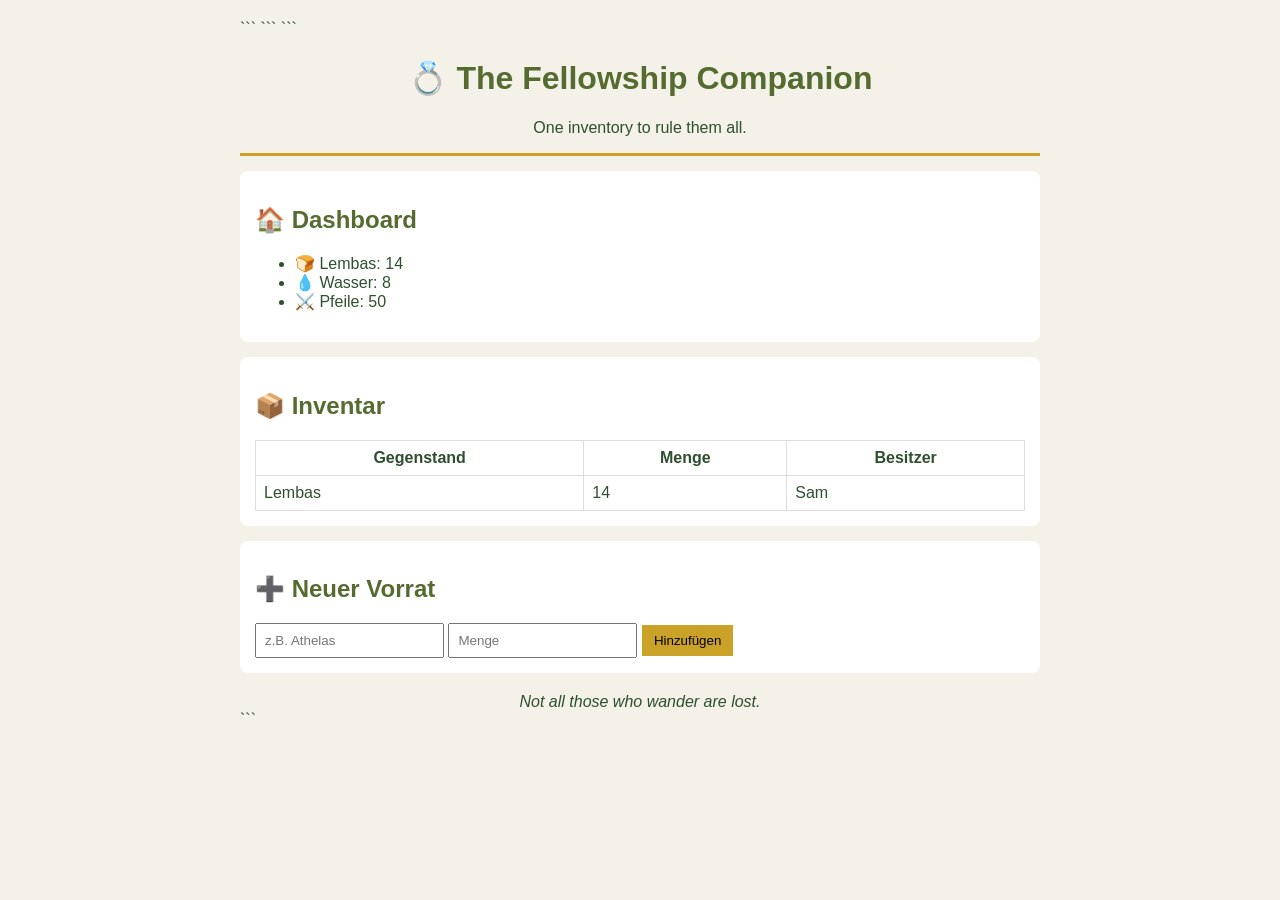
<file: artifacts/artifact-5_Inventory/index.html>
<!DOCTYPE html>

<html lang="de">

<head>

```
<!-- Zeichensatz -->
<meta charset="UTF-8">

<!-- Responsive Design -->
<meta name="viewport" content="width=device-width, initial-scale=1.0">

<!-- Verknüpfung zur CSS-Datei -->
<link rel="stylesheet" href="style.css">

<title>The Fellowship Companion</title>
```

</head>

<body>

```
<!-- Kopfbereich -->
<header>
    <h1>💍 The Fellowship Companion</h1>
    <p>One inventory to rule them all.</p>
</header>

<main>

    <!-- Dashboard -->
    <section>
        <h2>🏠 Dashboard</h2>

        <ul>
            <li>🍞 Lembas: 14</li>
            <li>💧 Wasser: 8</li>
            <li>⚔️ Pfeile: 50</li>
        </ul>
    </section>

    <!-- Inventarliste -->
    <section>
        <h2>📦 Inventar</h2>

        <table id="inventory">

            <tr>
                <th>Gegenstand</th>
                <th>Menge</th>
                <th>Besitzer</th>
            </tr>

            <tr>
                <td>Lembas</td>
                <td>14</td>
                <td>Sam</td>
            </tr>

        </table>
    </section>

    <!-- Formular -->
    <section>
        <h2>➕ Neuer Vorrat</h2>

        <form id="form">

            <input id="item" type="text" placeholder="z.B. Athelas" required>

            <input id="amount" type="number" placeholder="Menge" required>

            <button>Hinzufügen</button>

        </form>
    </section>

</main>

<!-- Tolkien-Zitat -->
<footer>
    Not all those who wander are lost.
</footer>

<!-- Verknüpfung zur JavaScript-Datei -->
<script src="script.js"></script>
```

</body>

</html>
</file>
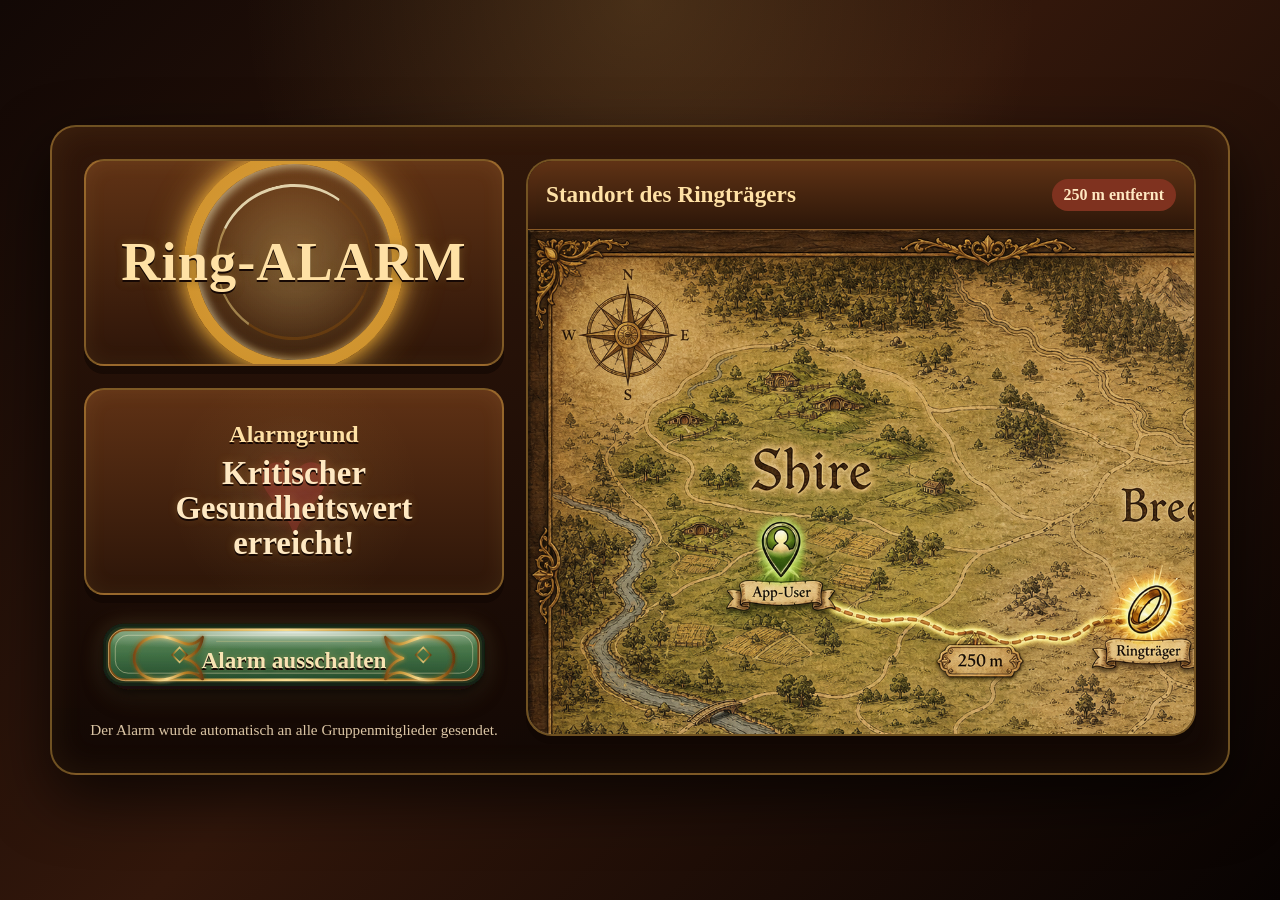
<file: artifacts/artifact-3_Representation/src/index.html>
<!DOCTYPE html>
<html lang="de">
<head>
  <meta charset="UTF-8" />
  <meta name="viewport" content="width=device-width, initial-scale=1.0" />

  <title>Ring-Alarm</title>

  <link rel="stylesheet" href="css/style.css" />
</head>

<body>
  <main class="ring-alarm-page">

    <section class="ring-alarm-screen">

      <header class="alarm-header">
        <div class="ring-symbol" aria-hidden="true"></div>

        <div class="alarm-header-text">
          <h1>Ring-ALARM</h1>
        </div>
      </header>

      <section class="alarm-reason-section">
        <div class="health-icon" aria-hidden="true"></div>

        <div class="alarm-reason-text">
          <h2>Alarmgrund</h2>
          <p>Kritischer Gesundheitswert erreicht!</p>
        </div>
      </section>

      <section class="location-section">
        <header class="location-header">
          <h2>Standort des Ringträgers</h2>
          <p>250 m entfernt</p>
        </header>

        <div id="map" class="map-container">
          <img
            src="assets/08_fantasy_map.png"
            alt="Fantasy-Karte mit Standort des Ringträgers"
            class="map-image"
          />
        </div>
      </section>

      <section class="alarm-actions">
        <button class="alarm-dismiss-button" type="button">
          Alarm ausschalten
        </button>

        <p class="alarm-note">
          Der Alarm wurde automatisch an alle Gruppenmitglieder gesendet.
        </p>
      </section>

    </section>

  </main>
</body>
</html>
</file>
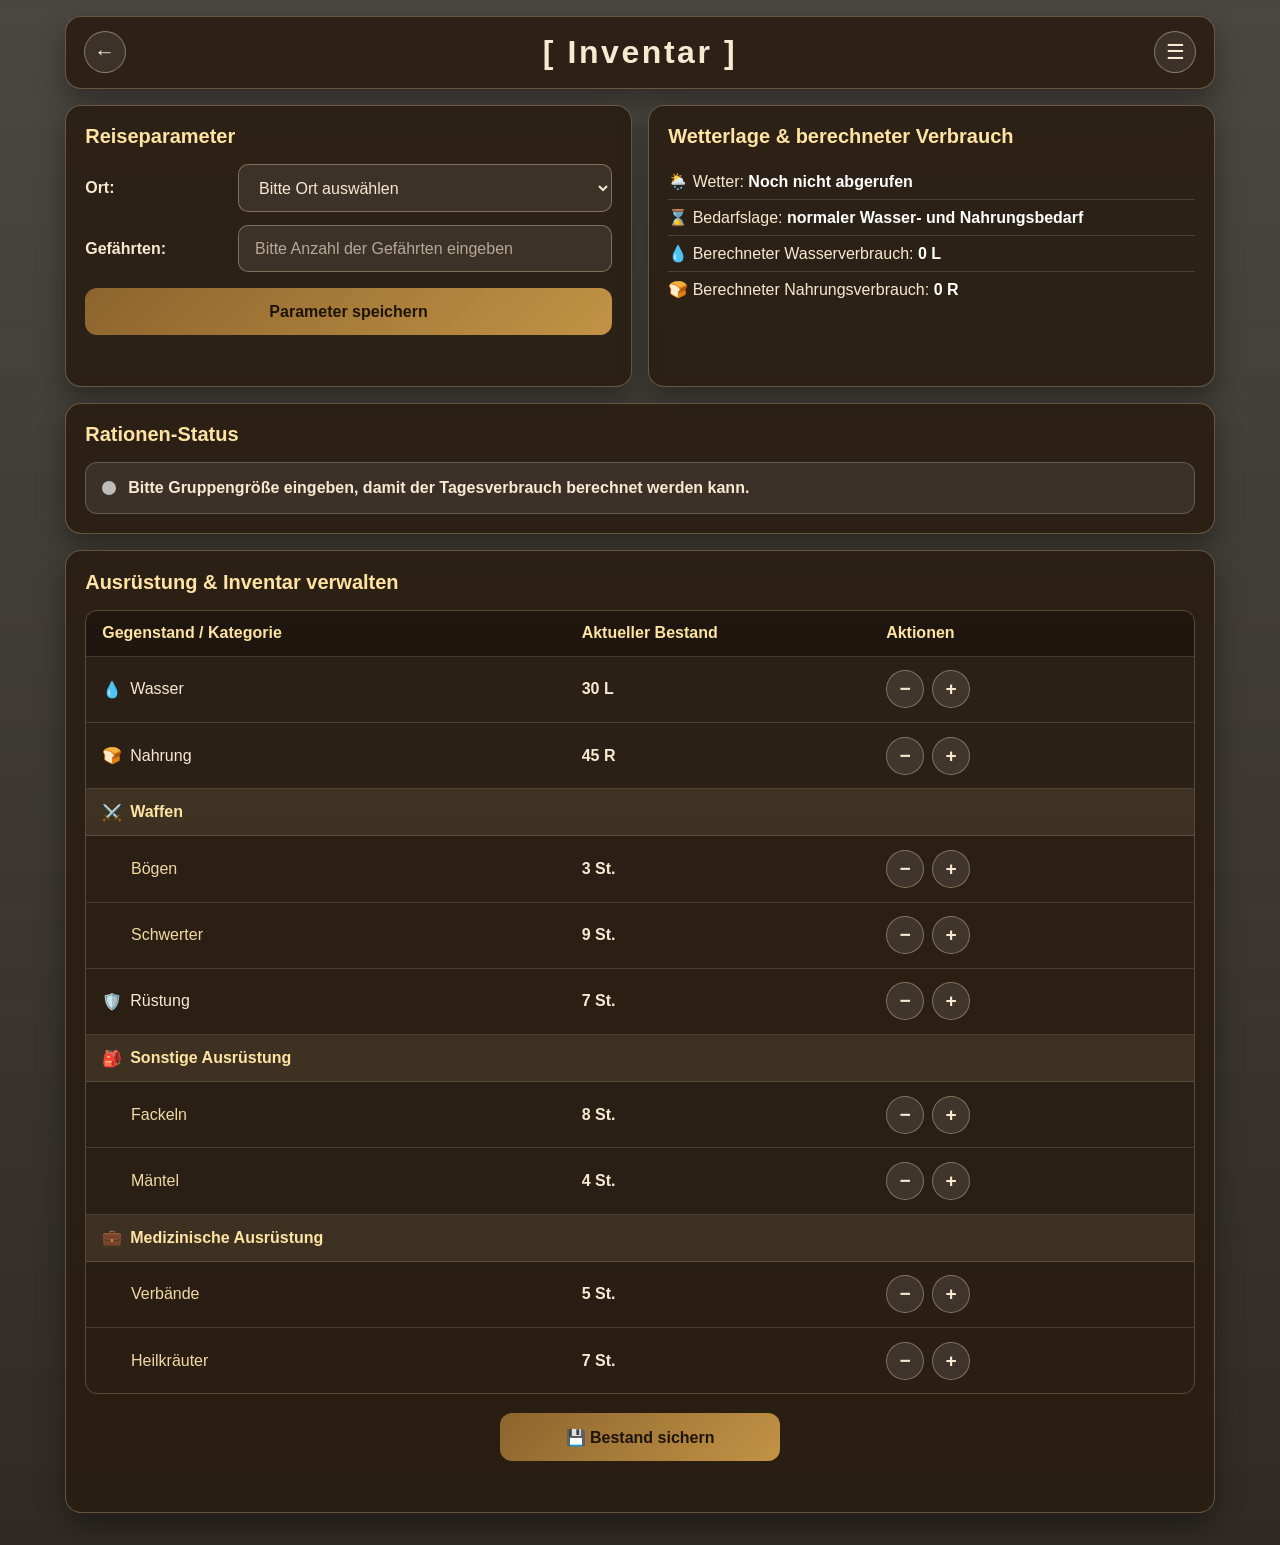
<file: artifacts/artifact-5/src/index.html>
<!DOCTYPE html>
<html lang="de">
<head>
  <meta charset="UTF-8">
  <meta name="viewport" content="width=device-width, initial-scale=1.0">
  <title>Inventar Interface</title>
  <link rel="stylesheet" href="style.css">
  <script src="script.js" defer></script>
</head>

<body>
  <main class="app-shell">
    <header class="app-header">
      <button class="back-button" type="button" aria-label="Zurück">←</button>
      <h1>[ Inventar ]</h1>
      <button class="menu-button" type="button" aria-label="Menü">☰</button>
    </header>

    <section class="dashboard">
      <section class="card">
        <h2>Reiseparameter</h2>

        <div class="form-grid">
          <label for="locationInput">Ort:</label>
          <select id="locationInput" autocomplete="off">
            <option value="">Bitte Ort auswählen</option>
            <option value="shire">Auenland</option>
            <option value="rivendell">Bruchtal</option>
            <option value="mordor">Mordor</option>
            <option value="rohan">Rohan</option>
            <option value="isengard">Isengard</option>
          </select>

          <label for="groupSizeInput">Gefährten:</label>
          <input
            id="groupSizeInput"
            type="number"
            min="1"
            placeholder="Bitte Anzahl der Gefährten eingeben"
            autocomplete="off"
          >
        </div>

        <button id="saveParametersButton" class="primary-button" type="button">
          Parameter speichern
        </button>

        <p id="parameterHint" class="hint"></p>
      </section>

      <section class="card">
        <h2>Wetterlage & berechneter Verbrauch</h2>

        <ul class="weather-list">
          <li>🌦️ Wetter: <strong id="weatherText">Noch nicht abgerufen</strong></li>
          <li>⌛ Bedarfslage: <strong id="factorText">normaler Wasser- und Nahrungsbedarf</strong></li>
          <li>💧 Berechneter Wasserverbrauch: <strong id="waterConsumptionText">0 L</strong></li>
          <li>🍞 Berechneter Nahrungsverbrauch: <strong id="foodConsumptionText">0 R</strong></li>
        </ul>
      </section>

      <section class="ration-status">
        <h2>Rationen-Status</h2>

        <div id="statusBox" class="status-box neutral">
          <span class="status-dot" aria-hidden="true"></span>
          <span id="statusText">
            Bitte Gruppengröße eingeben, damit der Tagesverbrauch berechnet werden kann.
          </span>
        </div>
      </section>

      <section class="inventory-card">
        <h2>Ausrüstung & Inventar verwalten</h2>

        <div class="inventory-table" role="table" aria-label="Inventar">
          <div class="table-row table-header" role="row">
            <div role="columnheader">Gegenstand / Kategorie</div>
            <div role="columnheader">Aktueller Bestand</div>
            <div role="columnheader">Aktionen</div>
          </div>

          <div id="inventoryRows"></div>
        </div>

        <button id="saveInventoryButton" class="save-button" type="button">
          💾 Bestand sichern
        </button>

        <p id="saveHint" class="hint"></p>
      </section>
    </section>
  </main>
</body>
</html>
</file>
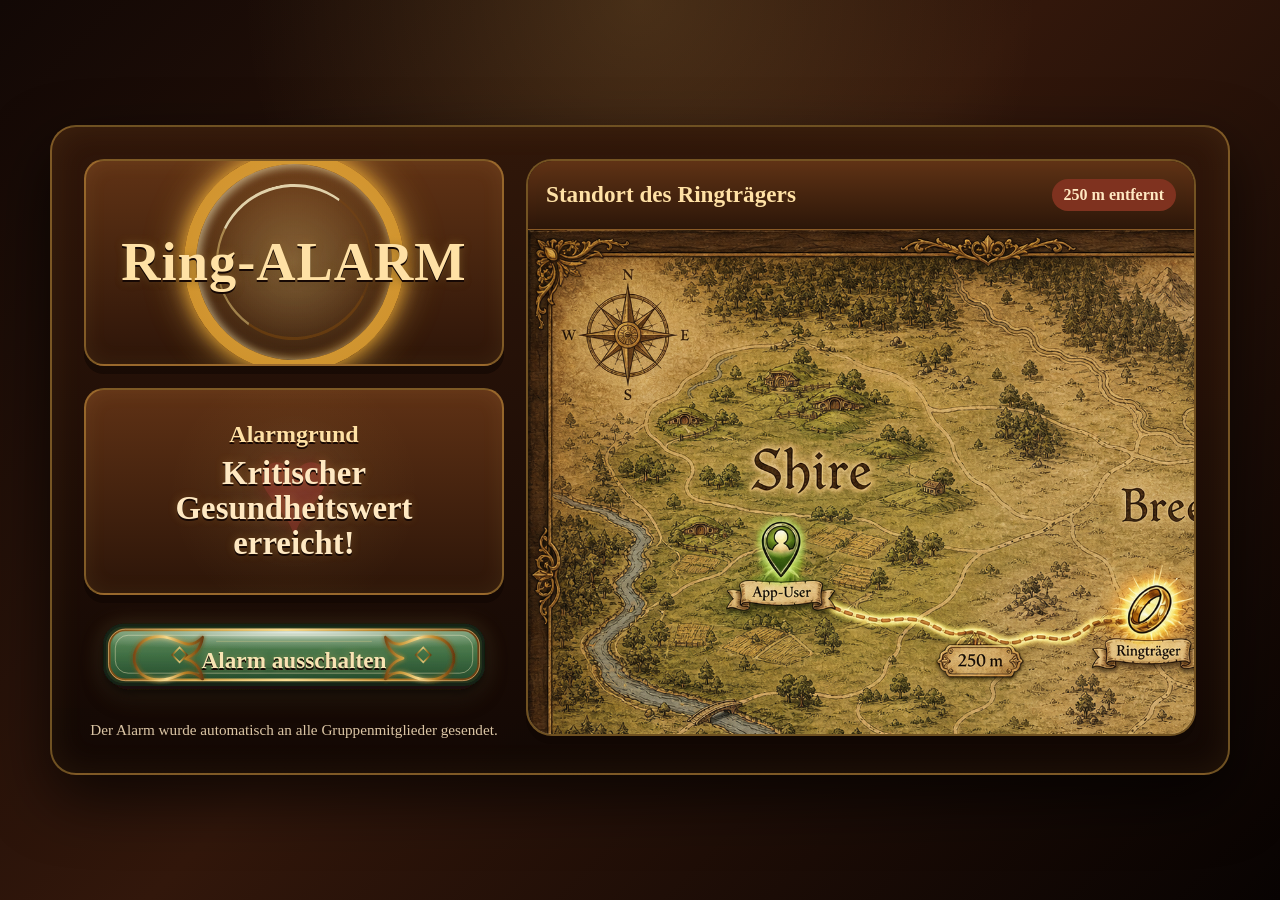
<file: artifacts/artifact-3_Representation/src/interface.html>
<!DOCTYPE html>
<html lang="de">
<head>
  <meta charset="UTF-8" />
  <meta name="viewport" content="width=device-width, initial-scale=1.0" />

  <title>Ring-Alarm</title>

  <link rel="stylesheet" href="css/style.css" />
</head>

<body>
  <main class="ring-alarm-page">

    <section class="ring-alarm-screen">

      <header class="alarm-header">
        <div class="ring-symbol" aria-hidden="true"></div>

        <div class="alarm-header-text">
          <h1>Ring-ALARM</h1>
        </div>
      </header>

      <section class="alarm-reason-section">
        <div class="health-icon" aria-hidden="true"></div>

        <div class="alarm-reason-text">
          <h2>Alarmgrund</h2>
          <p>Kritischer Gesundheitswert erreicht!</p>
        </div>
      </section>

      <section class="location-section">
        <header class="location-header">
          <h2>Standort des Ringträgers</h2>
          <p>250 m entfernt</p>
        </header>

        <div id="map" class="map-container">
          <img
            src="assets/08_fantasy_map.png"
            alt="Fantasy-Karte mit Standort des Ringträgers"
            class="map-image"
          />
        </div>
      </section>

      <section class="alarm-actions">
        <button class="alarm-dismiss-button" type="button">
          Alarm ausschalten
        </button>

        <p class="alarm-note">
          Der Alarm wurde automatisch an alle Gruppenmitglieder gesendet.
        </p>
      </section>

    </section>

  </main>
</body>
</html>
</file>
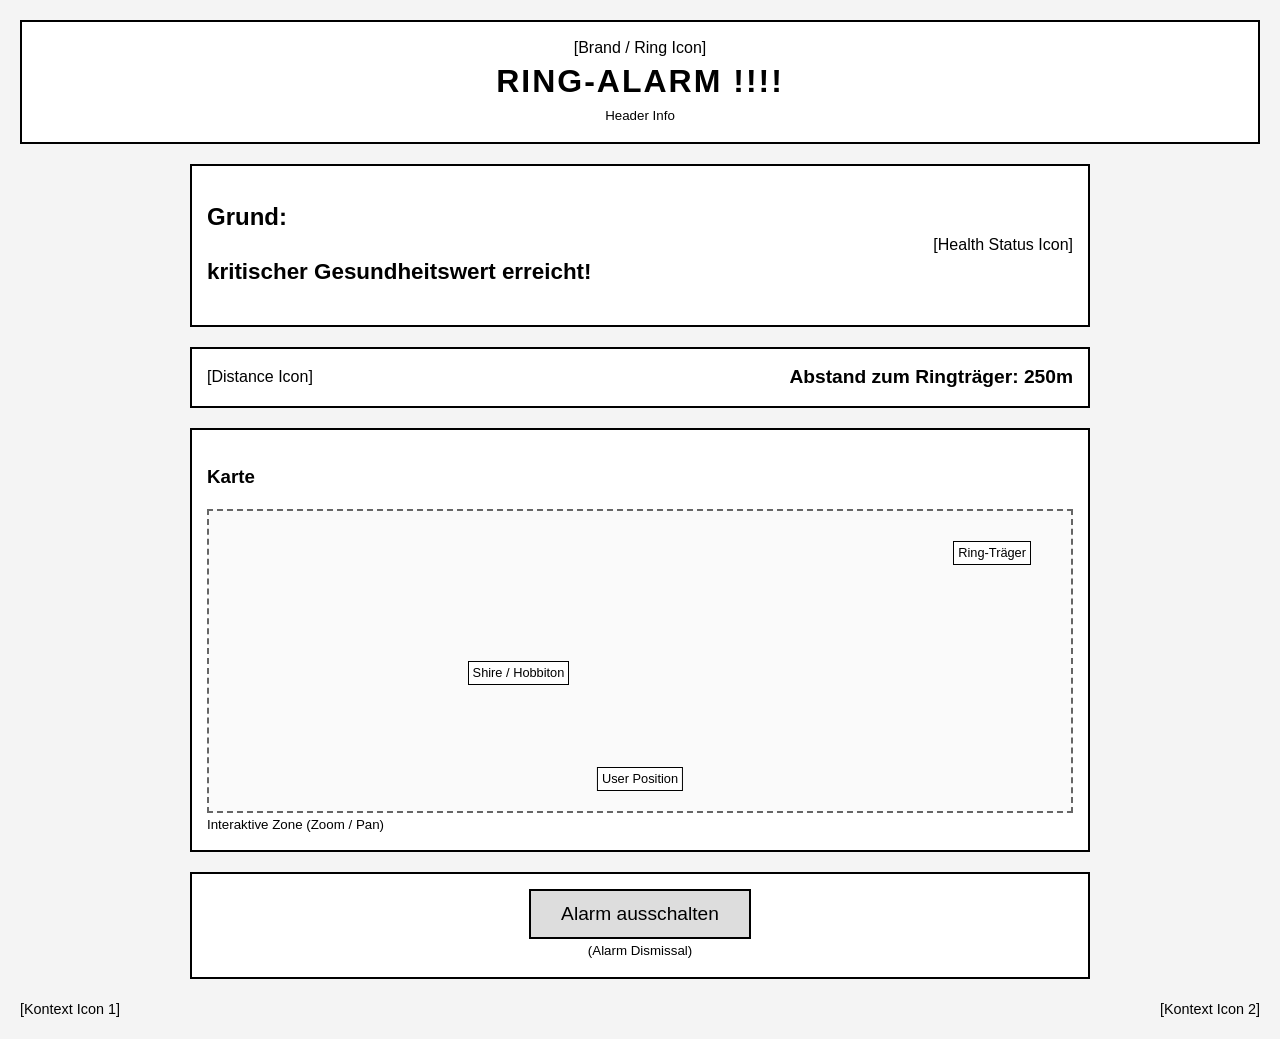
<file: artifacts/artifact-3_Resource-Management/src/Ring-Alarm.html>
<!DOCTYPE html>
<html lang="de">
<head>
  <meta charset="UTF-8">
  <title>Ring Alarm Interface</title>
  <style>
    body {
      font-family: Arial, sans-serif;
      background: #f4f4f4;
      margin: 0;
      padding: 20px;
      line-height: 1.4;
    }

    header {
      background: #fff;
      padding: 15px;
      border: 2px solid #000;
      text-align: center;
      margin-bottom: 20px;
    }

    header h1 {
      margin: 0;
      letter-spacing: 2px;
    }

    main {
      max-width: 900px;
      margin: auto;
    }

    section {
      background: #fff;
      border: 2px solid #000;
      padding: 15px;
      margin-bottom: 20px;
    }

    .flex {
      display: flex;
      justify-content: space-between;
      align-items: center;
    }

    .reason {
      font-size: 1.4em;
      font-weight: bold;
      text-align: center;
    }

    .distance {
      font-weight: bold;
      font-size: 1.2em;
    }

    .map {
      height: 300px;
      border: 2px dashed #666;
      position: relative;
      margin-top: 10px;
      background: #fafafa;
    }

    .map span {
      position: absolute;
      font-size: 0.8em;
      background: #fff;
      padding: 2px 4px;
      border: 1px solid #000;
    }

    .map .user {
      bottom: 20px;
      left: 50%;
      transform: translateX(-50%);
    }

    .map .ring {
      top: 30px;
      right: 40px;
    }

    .map .place {
      top: 50%;
      left: 30%;
    }

    .button-area {
      text-align: center;
      margin-top: 20px;
    }

    button {
      font-size: 1.2em;
      padding: 12px 30px;
      border: 2px solid #000;
      background: #ddd;
      cursor: pointer;
    }

    button:hover {
      background: #bbb;
    }

    footer {
      display: flex;
      justify-content: space-between;
      margin-top: 10px;
      font-size: 0.9em;
    }

  </style>
</head>
<body>

<header>
  <div>[Brand / Ring Icon]</div>
  <h1>RING-ALARM !!!!</h1>
  <small>Header Info</small>
</header>

<main>

  <!-- Alarm Reason -->
  <section>
    <div class="flex">
      <div>
        <h2>Grund:</h2>
        <p class="reason">kritischer Gesundheitswert erreicht!</p>
      </div>
      <div>[Health Status Icon]</div>
    </div>
  </section>

  <!-- Distance -->
  <section class="flex">
    <div>[Distance Icon]</div>
    <div class="distance">Abstand zum Ringträger: 250m</div>
  </section>

  <!-- Map -->
  <section>
    <h3>Karte</h3>
    <div class="map">
      <span class="user">User Position</span>
      <span class="ring">Ring-Träger</span>
      <span class="place">Shire / Hobbiton</span>
    </div>
    <small>Interaktive Zone (Zoom / Pan)</small>
  </section>

  <!-- Action -->
  <section class="button-area">
    <button>Alarm ausschalten</button>
    <div><small>(Alarm Dismissal)</small></div>
  </section>

</main>

<footer>
  <div>[Kontext Icon 1]</div>
  <div>[Kontext Icon 2]</div>
</footer>

</body>
</html>
</file>
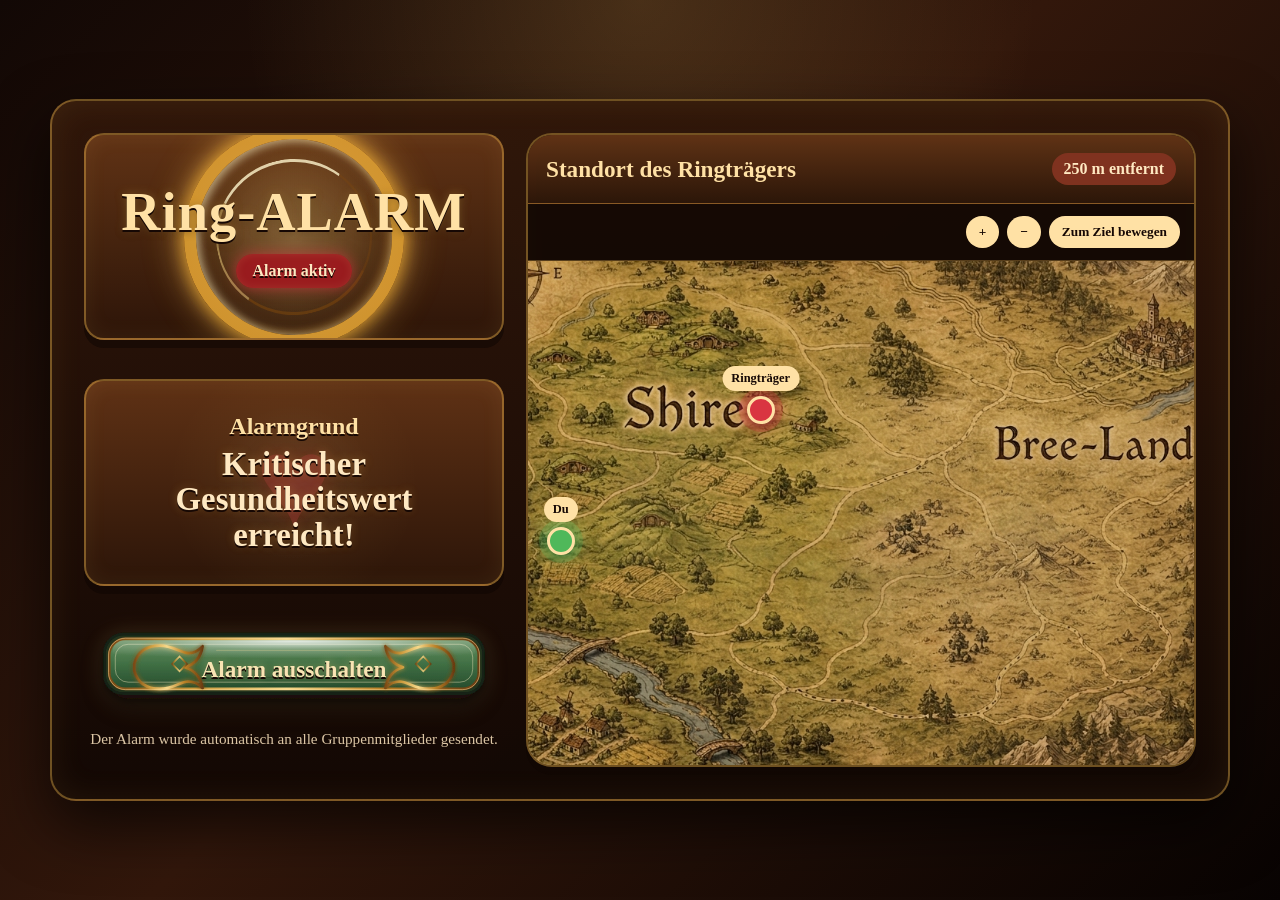
<file: artifacts/artifact-4_Logic-And-State/src/interface.html>
<!DOCTYPE html>
<html lang="de">
<head>
  <meta charset="UTF-8" />
  <meta name="viewport" content="width=device-width, initial-scale=1.0" />

  <title>Ring-Alarm</title>

  <link rel="stylesheet" href="style.css" />

  <script src="logic.js" defer></script>
</head>

<body>
  <main class="ring-alarm-page">

    <section class="ring-alarm-screen">

      <header class="alarm-header">
        <div class="ring-symbol" aria-hidden="true"></div>

        <div class="alarm-header-text">
          <h1>Ring-ALARM</h1>
        </div>
      </header>

      <section class="alarm-reason-section">
        <div class="health-icon" aria-hidden="true"></div>

        <div class="alarm-reason-text">
          <h2>Alarmgrund</h2>
          <p>Kritischer Gesundheitswert erreicht!</p>
        </div>
      </section>

      <section class="location-section">
        <header class="location-header">
          <h2>Standort des Ringträgers</h2>
          <p>250 m entfernt</p>
        </header>

        <div id="map" class="map-container">
          <img
            src="assets/08_fantasy_map_klein.png"
            alt="Fantasy-Karte mit Standort des Ringträgers"
            class="map-image"
          />
        </div>
      </section>

      <section class="alarm-actions">
        <button class="alarm-dismiss-button" type="button">
          Alarm ausschalten
        </button>

        <p class="alarm-note">
          Der Alarm wurde automatisch an alle Gruppenmitglieder gesendet.
        </p>
      </section>

    </section>

  </main>
</body>
</html>
</file>
<file: artifacts/artifact-5_Inventory/style.css>
/* Farben der Mittelerde */
body{
font-family: Arial, sans-serif;
max-width:800px;
margin:auto;
padding:20px;
background:#f4f1e8;      /* Pergament */
color:#2f4f2f;           /* Auenland */
}

/* Goldener Ring-Effekt */
header{
text-align:center;
border-bottom:3px solid #c9a227;
}

/* Karten-Look */
section{
background:white;
margin:15px 0;
padding:15px;
border-radius:8px;
}

/* Waldgrüne Überschriften */
h1,h2{
color:#556b2f;
}

/* Tabelle */
table{
width:100%;
border-collapse:collapse;
}

/* Tabellenzellen */
th,td{
border:1px solid #ddd;
padding:8px;
}

/* Eingaben */
input{
padding:8px;
}

/* Ring-inspirierter Button */
button{
background:#c9a227;
border:none;
padding:8px 12px;
cursor:pointer;
}

/* Hover-Effekt */
button:hover{
opacity:.8;
}

/* Fußbereich */
footer{
text-align:center;
margin-top:20px;
font-style:italic;
}
</file>
<file: artifacts/artifact-3_Representation/src/css/style.css>
* {
  box-sizing: border-box;
}

:root {
  --gold: #ffe1a5;
  --gold-soft: #ffe9c2;
  --dark: #160804;
  --panel: linear-gradient(rgba(99, 52, 22, 0.95), rgba(45, 22, 9, 0.95));
  --radius-lg: 26px;
  --radius-md: 20px;
  --gap: clamp(14px, 2vw, 22px);
}

html,
body {
  margin: 0;
  min-height: 100%;
}

body {
  font-family: Georgia, "Times New Roman", serif;
  color: var(--gold);
  background:
    radial-gradient(circle at top, rgba(255, 205, 103, 0.16), transparent 36%),
    linear-gradient(135deg, #120805, #32170b 48%, #080302);
}

.ring-alarm-page {
  min-height: 100vh;
  padding: clamp(14px, 3vw, 40px);
  display: grid;
  place-items: center;
}

.ring-alarm-screen {
  width: min(100%, 1180px);
  display: grid;
  gap: var(--gap);
  padding: clamp(16px, 3vw, 32px);
  border-radius: var(--radius-lg);
  border: 2px solid rgba(224, 170, 72, 0.45);
  background:
    linear-gradient(rgba(48, 23, 10, 0.96), rgba(18, 8, 4, 0.98)),
    repeating-linear-gradient(
      90deg,
      rgba(255, 255, 255, 0.03) 0 2px,
      transparent 2px 20px
    );
  box-shadow:
    0 24px 60px rgba(0, 0, 0, 0.68),
    inset 0 0 34px rgba(255, 197, 92, 0.08);
}

/* Gemeinsame Boxen */

.alarm-header,
.alarm-reason-section,
.location-section {
  border-radius: var(--radius-md);
  border: 2px solid rgba(224, 170, 72, 0.45);
  background: var(--panel);
  box-shadow:
    0 8px 0 rgba(16, 7, 3, 0.55),
    inset 0 0 22px rgba(255, 210, 120, 0.08);
  overflow: hidden;
}

.alarm-header,
.alarm-reason-section {
  position: relative;
  min-height: clamp(180px, 23vh, 220px);
  padding: clamp(18px, 3vw, 28px);
  display: grid;
  place-items: center;
  text-align: center;
}

.alarm-header::before,
.alarm-reason-section::before {
  content: "";
  position: absolute;
  inset: 0;
  background:
    radial-gradient(circle at center, rgba(255, 255, 255, 0.06), transparent 34%),
    radial-gradient(circle at center, rgba(255, 205, 95, 0.08), transparent 54%);
  pointer-events: none;
}

/* Header */

.ring-symbol {
  position: absolute;
  top: 50%;
  left: 50%;
  width: clamp(140px, 30vw, 220px);
  aspect-ratio: 1;
  transform: translate(-50%, -50%) rotate(-14deg);
  border: clamp(8px, 1.3vw, 12px) solid #d99a31;
  border-radius: 50%;
  z-index: 1;
  opacity: 0.95;
  box-shadow:
    0 0 18px rgba(255, 184, 52, 0.85),
    0 0 34px rgba(255, 196, 86, 0.45),
    0 0 54px rgba(255, 210, 120, 0.22),
    inset 0 0 12px rgba(255, 241, 178, 0.45),
    inset 3px 3px 8px rgba(255, 248, 211, 0.42),
    inset -4px -4px 8px rgba(140, 82, 16, 0.45);
}

.ring-symbol::before {
  content: "";
  position: absolute;
  inset: -14px;
  border-radius: 50%;
  background: radial-gradient(
    circle,
    rgba(255, 220, 130, 0.24),
    rgba(255, 210, 110, 0.12) 40%,
    transparent 72%
  );
  z-index: -1;
}

.ring-symbol::after {
  content: "";
  position: absolute;
  inset: 10%;
  border-radius: 50%;
  border-top: 3px solid rgba(255, 246, 205, 0.85);
  border-left: 2px solid rgba(255, 225, 140, 0.5);
  border-right: 2px solid rgba(140, 82, 16, 0.25);
  border-bottom: 3px solid rgba(140, 82, 16, 0.45);
}

.alarm-header-text {
  position: relative;
  z-index: 2;
  width: 100%;
}

.alarm-header h1 {
  margin: 0;
  color: var(--gold);
  font-size: clamp(2rem, 5vw, 3.4rem);
  line-height: 1;
  letter-spacing: 1px;
  text-shadow:
    0 2px 0 var(--dark),
    0 0 10px rgba(255, 190, 80, 0.35),
    0 2px 8px rgba(0, 0, 0, 0.45);
}

/* Alarmgrund */

.health-icon {
  position: absolute;
  top: 50%;
  left: 50%;
  width: clamp(92px, 13vw, 130px);
  height: clamp(92px, 13vw, 130px);
  transform: translate(-50%, -50%);
  z-index: 1;
  opacity: 0.26;
  display: grid;
  place-items: center;
}

.health-icon::before {
  content: "♥";
  color: #d93541;
  font-size: clamp(92px, 13vw, 130px);
  line-height: 1;
  text-shadow:
    0 0 18px rgba(190, 18, 30, 0.55),
    0 0 34px rgba(190, 18, 30, 0.25),
    0 2px 0 rgba(80, 0, 0, 0.25);
}

.alarm-reason-text {
  position: relative;
  z-index: 2;
  width: 100%;
  max-width: 28rem;
  display: grid;
  gap: 8px;
  place-items: center;
}

.alarm-reason-text h2 {
  margin: 0;
  color: var(--gold);
  font-size: clamp(1.15rem, 2.2vw, 1.5rem);
  line-height: 1.1;
  text-shadow: 0 2px 0 var(--dark);
}

.alarm-reason-text p {
  margin: 0;
  max-width: 16ch;
  color: var(--gold-soft);
  font-size: clamp(1.35rem, 3.2vw, 2.05rem);
  line-height: 1.08;
  font-weight: 700;
  text-wrap: balance;
  overflow-wrap: break-word;
  text-shadow:
    0 2px 0 var(--dark),
    0 0 10px rgba(255, 190, 80, 0.25);
}

/* Karte */

.location-section {
  border-radius: var(--radius-lg);
  background: rgba(20, 9, 4, 0.72);
}

.location-header {
  display: flex;
  justify-content: space-between;
  align-items: center;
  gap: 12px;
  padding: clamp(14px, 2vw, 18px);
  background: var(--panel);
  border-bottom: 1px solid rgba(224, 170, 72, 0.32);
}

.location-header h2 {
  margin: 0;
  color: var(--gold);
  font-size: clamp(1.05rem, 2.4vw, 1.45rem);
}

.location-header p {
  margin: 0;
  flex: 0 0 auto;
  padding: 7px 12px;
  border-radius: 999px;
  background: #7f321f;
  color: var(--gold-soft);
  font-weight: 700;
  white-space: nowrap;
}

.map-container {
  height: clamp(340px, 56vh, 640px);
  overflow: auto;
  background: #ead29a;
  box-shadow: inset 0 0 34px rgba(65, 35, 13, 0.32);
  scrollbar-width: thin;
  scrollbar-color: #7f321f #ead29a;
}

.map-image {
  display: block;
  width: max(100%, 920px);
  max-width: none;
  height: auto;
}

/* Aktionen */

.alarm-actions {
  text-align: center;
}

.alarm-note {
  margin: 14px auto 0;
  max-width: 620px;
  font-size: 0.95rem;
  line-height: 1.45;
  color: rgba(255, 232, 194, 0.85);
}

.alarm-dismiss-button {
  display: block;
  width: 100%;
  height: clamp(70px, 9vw, 88px);
  margin: 0;
  padding: 0 clamp(32px, 6vw, 56px);
  border: 0;
  outline: none;
  appearance: none;
  -webkit-appearance: none;
  cursor: pointer;

  font-family: Georgia, "Times New Roman", serif;
  font-size: clamp(1.15rem, 3.2vw, 1.45rem);
  font-weight: 700;
  line-height: 1;
  text-align: center;
  color: #f8e4b3;
  text-shadow:
    0 2px 0 var(--dark),
    0 0 10px rgba(255, 220, 140, 0.45);

  background: transparent url("../assets/alarm_button_bg.svg") center / 100% 100% no-repeat;
  filter:
    drop-shadow(0 8px 10px rgba(0, 0, 0, 0.45))
    drop-shadow(0 0 10px rgba(255, 214, 120, 0.16));
  transition: transform 0.12s ease, filter 0.12s ease;
}

.alarm-dismiss-button:hover {
  background-image: url("../assets/alarm_button_bg_hover.svg");
  transform: translateY(-2px);
  filter:
    drop-shadow(0 11px 14px rgba(0, 0, 0, 0.52))
    drop-shadow(0 0 16px rgba(255, 225, 140, 0.24));
}

.alarm-dismiss-button:active {
  background-image: url("../assets/alarm_button_bg_pressed.svg");
  transform: translateY(3px);
  filter:
    drop-shadow(0 4px 6px rgba(0, 0, 0, 0.45))
    drop-shadow(0 0 8px rgba(255, 214, 120, 0.12));
}

/* Responsive */

@media (min-width: 900px) {
  .ring-alarm-screen {
    grid-template-columns: minmax(320px, 420px) minmax(420px, 1fr);
    grid-template-areas:
      "header map"
      "reason map"
      "actions map";
    align-items: start;
  }

  .alarm-header {
    grid-area: header;
  }

  .alarm-reason-section {
    grid-area: reason;
  }

  .location-section {
    grid-area: map;
  }

  .alarm-actions {
    grid-area: actions;
  }
}

@media (max-width: 560px) {
  .ring-alarm-page {
    padding: 0;
  }

  .ring-alarm-screen {
    min-height: 100vh;
    border-radius: 0;
    padding: 16px;
  }

  .alarm-header,
  .alarm-reason-section {
    min-height: 180px;
    padding: 18px;
  }

  .ring-symbol {
    width: 150px;
  }

  .health-icon,
  .health-icon::before {
    width: 90px;
    height: 90px;
    font-size: 90px;
  }

  .health-icon {
    opacity: 0.24;
  }

  .alarm-reason-text p {
    max-width: 15ch;
    font-size: clamp(1.25rem, 7vw, 1.7rem);
  }

  .location-header {
    flex-direction: column;
    align-items: flex-start;
  }

  .map-container {
    height: clamp(320px, 52vh, 460px);
  }
}
</file>
<file: artifacts/artifact-5/src/style.css>
* {
  box-sizing: border-box;
}

body {
  margin: 0;
  font-family: Arial, Helvetica, sans-serif;
  background:
    linear-gradient(rgba(24, 19, 12, 0.78), rgba(24, 19, 12, 0.9)),
    url("https://images.unsplash.com/photo-1500530855697-b586d89ba3ee?auto=format&fit=crop&w=1600&q=80");
  background-size: cover;
  background-position: center;
  color: #f7ead0;
  min-height: 100vh;
}

button,
input,
select {
  font-family: inherit;
}

.app-shell {
  width: min(1150px, 94%);
  margin: 0 auto;
  padding: 1rem 0 2rem;
}

.app-header {
  display: flex;
  align-items: center;
  justify-content: space-between;
  background: rgba(42, 29, 18, 0.88);
  border: 1px solid rgba(255, 230, 180, 0.28);
  border-radius: 16px;
  padding: 0.9rem 1.1rem;
  margin-bottom: 1rem;
  box-shadow: 0 12px 28px rgba(0, 0, 0, 0.35);
}

.app-header h1 {
  margin: 0;
  font-size: clamp(1.4rem, 4vw, 2rem);
  letter-spacing: 0.08em;
  text-align: center;
}

.back-button,
.menu-button {
  width: 42px;
  height: 42px;
  border-radius: 50%;
  border: 1px solid rgba(255, 230, 180, 0.4);
  background: rgba(255, 255, 255, 0.08);
  color: #f7ead0;
  font-size: 1.3rem;
  cursor: pointer;
}

.back-button:hover,
.menu-button:hover {
  background: rgba(255, 255, 255, 0.16);
}

.dashboard {
  display: grid;
  grid-template-columns: 1fr 1fr;
  gap: 1rem;
}

.card,
.ration-status,
.inventory-card {
  background: rgba(42, 29, 18, 0.88);
  border: 1px solid rgba(255, 230, 180, 0.28);
  border-radius: 16px;
  padding: 1.2rem;
  box-shadow: 0 12px 28px rgba(0, 0, 0, 0.35);
}

.card h2,
.ration-status h2,
.inventory-card h2 {
  margin-top: 0;
  margin-bottom: 1rem;
  font-size: 1.25rem;
  color: #ffe3a3;
}

.form-grid {
  display: grid;
  grid-template-columns: 140px 1fr;
  gap: 0.8rem;
  align-items: center;
}

.form-grid label {
  font-weight: bold;
}

.form-grid input,
.form-grid select {
  width: 100%;
  padding: 0.85rem 1rem;
  border: 1px solid rgba(255, 230, 180, 0.35);
  border-radius: 10px;
  background: rgba(255, 255, 255, 0.08);
  color: #f7ead0;
  font-size: 1rem;
  outline: none;
}

.form-grid input::placeholder {
  color: rgba(247, 234, 208, 0.65);
}

.form-grid input:focus,
.form-grid select:focus {
  border-color: #f0c46b;
  box-shadow: 0 0 0 3px rgba(240, 196, 107, 0.18);
}

.form-grid select option {
  background: #2a1d12;
  color: #f7ead0;
}

.primary-button,
.save-button {
  margin-top: 1rem;
  width: 100%;
  padding: 0.9rem 1rem;
  border: none;
  border-radius: 12px;
  background: linear-gradient(135deg, #8d642e, #c29345);
  color: #1e1409;
  font-weight: bold;
  font-size: 1rem;
  cursor: pointer;
}

.primary-button:hover,
.save-button:hover {
  filter: brightness(1.08);
}

.hint {
  min-height: 1.2rem;
  margin: 0.8rem 0 0;
  font-size: 0.95rem;
  color: #e6c98a;
}

.weather-list {
  list-style: none;
  padding: 0;
  margin: 0;
}

.weather-list li {
  padding: 0.5rem 0;
  border-bottom: 1px solid rgba(255, 230, 180, 0.16);
}

.weather-list li:last-child {
  border-bottom: none;
}

.weather-list strong {
  color: #ffffff;
}

.ration-status {
  grid-column: 1 / -1;
}

.status-box {
  display: flex;
  align-items: center;
  gap: 0.75rem;
  padding: 1rem;
  border-radius: 12px;
  font-weight: bold;
}

.status-dot {
  width: 14px;
  height: 14px;
  border-radius: 50%;
  flex: 0 0 auto;
}

.status-box.neutral {
  background: rgba(120, 120, 120, 0.2);
  border: 1px solid rgba(220, 220, 220, 0.25);
}

.status-box.neutral .status-dot {
  background: #bdbdbd;
}

.status-box.ok {
  background: rgba(46, 125, 50, 0.28);
  border: 1px solid rgba(129, 199, 132, 0.45);
}

.status-box.ok .status-dot {
  background: #81c784;
}

.status-box.warning {
  background: rgba(139, 30, 30, 0.35);
  border: 1px solid rgba(239, 154, 154, 0.45);
}

.status-box.warning .status-dot {
  background: #ef9a9a;
}

.inventory-card {
  grid-column: 1 / -1;
}

.inventory-table {
  width: 100%;
  overflow: hidden;
  border-radius: 12px;
  border: 1px solid rgba(255, 230, 180, 0.22);
}

.table-row {
  display: grid;
  grid-template-columns: 1.6fr 1fr 1fr;
  align-items: center;
  gap: 0.8rem;
  padding: 0.85rem 1rem;
  border-bottom: 1px solid rgba(255, 230, 180, 0.16);
}

.table-row:last-child {
  border-bottom: none;
}

.table-header {
  background: rgba(0, 0, 0, 0.28);
  font-weight: bold;
  color: #ffe3a3;
}

.group-row {
  background: rgba(255, 230, 180, 0.09);
  font-weight: bold;
  color: #ffe3a3;
}

.item-name {
  display: flex;
  align-items: center;
  gap: 0.5rem;
}

.item-name.child {
  padding-left: 1.8rem;
  color: #f1d8a5;
}

.stock-cell {
  font-weight: bold;
}

.actions-cell {
  display: flex;
  gap: 0.5rem;
}

.action-button {
  width: 38px;
  height: 38px;
  border: 1px solid rgba(255, 230, 180, 0.35);
  border-radius: 50%;
  background: rgba(255, 255, 255, 0.1);
  color: #f7ead0;
  font-size: 1.2rem;
  font-weight: bold;
  cursor: pointer;
}

.action-button:hover {
  background: rgba(255, 255, 255, 0.2);
}

.save-button {
  display: block;
  max-width: 280px;
  margin: 1.2rem auto 0;
}

@media (max-width: 760px) {
  .dashboard {
    grid-template-columns: 1fr;
  }

  .form-grid {
    grid-template-columns: 1fr;
  }

  .table-row {
    grid-template-columns: 1fr;
    gap: 0.4rem;
  }

  .table-header {
    display: none;
  }

  .actions-cell {
    justify-content: flex-start;
  }

  .app-header h1 {
    font-size: 1.4rem;
  }
}
</file>
<file: artifacts/artifact-4_Logic-And-State/src/style.css>
* {
  box-sizing: border-box;
}

:root {
  --gold: #ffe1a5;
  --gold-soft: #ffe9c2;
  --dark: #160804;
  --panel: linear-gradient(rgba(99, 52, 22, 0.95), rgba(45, 22, 9, 0.95));
  --radius-lg: 26px;
  --radius-md: 20px;
  --gap: clamp(14px, 2vw, 22px);
}

html,
body {
  margin: 0;
  min-height: 100%;
}

body {
  font-family: Georgia, "Times New Roman", serif;
  color: var(--gold);
  background:
    radial-gradient(circle at top, rgba(255, 205, 103, 0.16), transparent 36%),
    linear-gradient(135deg, #120805, #32170b 48%, #080302);
}

/* Lädt Hover-/Pressed-Button-Grafiken vor, damit beim ersten Hover nichts flackert */
body::after {
  content:
    url("assets/alarm_button_bg_hover.svg")
    url("assets/alarm_button_bg_pressed.svg");
  position: absolute;
  width: 0;
  height: 0;
  overflow: hidden;
  pointer-events: none;
}

.ring-alarm-page {
  min-height: 100vh;
  padding: clamp(14px, 3vw, 40px);
  display: grid;
  place-items: center;
}

.ring-alarm-screen {
  width: min(100%, 1180px);
  display: grid;
  gap: var(--gap);
  padding: clamp(16px, 3vw, 32px);
  border-radius: var(--radius-lg);
  border: 2px solid rgba(224, 170, 72, 0.45);
  background:
    linear-gradient(rgba(48, 23, 10, 0.96), rgba(18, 8, 4, 0.98)),
    repeating-linear-gradient(
      90deg,
      rgba(255, 255, 255, 0.03) 0 2px,
      transparent 2px 20px
    );
  box-shadow:
    0 24px 60px rgba(0, 0, 0, 0.68),
    inset 0 0 34px rgba(255, 197, 92, 0.08);
}

/* Gemeinsame Boxen */

.alarm-header,
.alarm-reason-section,
.location-section {
  border-radius: var(--radius-md);
  border: 2px solid rgba(224, 170, 72, 0.45);
  background: var(--panel);
  box-shadow:
    0 8px 0 rgba(16, 7, 3, 0.55),
    inset 0 0 22px rgba(255, 210, 120, 0.08);
  overflow: hidden;
}

.alarm-header,
.alarm-reason-section {
  position: relative;
  min-height: clamp(180px, 23vh, 220px);
  padding: clamp(18px, 3vw, 28px);
  display: grid;
  place-items: center;
  text-align: center;
}

.alarm-header::before,
.alarm-reason-section::before {
  content: "";
  position: absolute;
  inset: 0;
  background:
    radial-gradient(circle at center, rgba(255, 255, 255, 0.06), transparent 34%),
    radial-gradient(circle at center, rgba(255, 205, 95, 0.08), transparent 54%);
  pointer-events: none;
}

/* Header */

.ring-symbol {
  position: absolute;
  top: 50%;
  left: 50%;
  width: clamp(140px, 30vw, 220px);
  aspect-ratio: 1;
  transform: translate(-50%, -50%) rotate(-14deg);
  border: clamp(8px, 1.3vw, 12px) solid #d99a31;
  border-radius: 50%;
  z-index: 1;
  opacity: 0.95;
  box-shadow:
    0 0 18px rgba(255, 184, 52, 0.85),
    0 0 34px rgba(255, 196, 86, 0.45),
    0 0 54px rgba(255, 210, 120, 0.22),
    inset 0 0 12px rgba(255, 241, 178, 0.45),
    inset 3px 3px 8px rgba(255, 248, 211, 0.42),
    inset -4px -4px 8px rgba(140, 82, 16, 0.45);
}

.ring-symbol::before {
  content: "";
  position: absolute;
  inset: -14px;
  border-radius: 50%;
  background: radial-gradient(
    circle,
    rgba(255, 220, 130, 0.24),
    rgba(255, 210, 110, 0.12) 40%,
    transparent 72%
  );
  z-index: -1;
}

.ring-symbol::after {
  content: "";
  position: absolute;
  inset: 10%;
  border-radius: 50%;
  border-top: 3px solid rgba(255, 246, 205, 0.85);
  border-left: 2px solid rgba(255, 225, 140, 0.5);
  border-right: 2px solid rgba(140, 82, 16, 0.25);
  border-bottom: 3px solid rgba(140, 82, 16, 0.45);
}

.alarm-header-text {
  position: relative;
  z-index: 2;
  width: 100%;
}

.alarm-header h1 {
  margin: 0;
  color: var(--gold);
  font-size: clamp(2rem, 5vw, 3.4rem);
  line-height: 1;
  letter-spacing: 1px;
  text-shadow:
    0 2px 0 var(--dark),
    0 0 10px rgba(255, 190, 80, 0.35),
    0 2px 8px rgba(0, 0, 0, 0.45);
}

/* Alarmgrund */

.health-icon {
  position: absolute;
  top: 50%;
  left: 50%;
  width: clamp(92px, 13vw, 130px);
  height: clamp(92px, 13vw, 130px);
  transform: translate(-50%, -50%);
  z-index: 1;
  opacity: 0.26;
  display: grid;
  place-items: center;
}

.health-icon::before {
  content: "♥";
  color: #d93541;
  font-size: clamp(92px, 13vw, 130px);
  line-height: 1;
  text-shadow:
    0 0 18px rgba(190, 18, 30, 0.55),
    0 0 34px rgba(190, 18, 30, 0.25),
    0 2px 0 rgba(80, 0, 0, 0.25);
}

.alarm-reason-text {
  position: relative;
  z-index: 2;
  width: 100%;
  max-width: 28rem;
  display: grid;
  gap: 8px;
  place-items: center;
}

.alarm-reason-text h2 {
  margin: 0;
  color: var(--gold);
  font-size: clamp(1.15rem, 2.2vw, 1.5rem);
  line-height: 1.1;
  text-shadow: 0 2px 0 var(--dark);
}

.alarm-reason-text p {
  margin: 0;
  max-width: 16ch;
  color: var(--gold-soft);
  font-size: clamp(1.35rem, 3.2vw, 2.05rem);
  line-height: 1.08;
  font-weight: 700;
  text-wrap: balance;
  overflow-wrap: break-word;
  text-shadow:
    0 2px 0 var(--dark),
    0 0 10px rgba(255, 190, 80, 0.25);
}

/* Karte */

.location-section {
  border-radius: var(--radius-lg);
  background: rgba(20, 9, 4, 0.72);
}

.location-header {
  display: flex;
  justify-content: space-between;
  align-items: center;
  gap: 12px;
  padding: clamp(14px, 2vw, 18px);
  background: var(--panel);
  border-bottom: 1px solid rgba(224, 170, 72, 0.32);
}

.location-header h2 {
  margin: 0;
  color: var(--gold);
  font-size: clamp(1.05rem, 2.4vw, 1.45rem);
}

.location-header p {
  margin: 0;
  flex: 0 0 auto;
  padding: 7px 12px;
  border-radius: 999px;
  background: #7f321f;
  color: var(--gold-soft);
  font-weight: 700;
  white-space: nowrap;
}

.map-container {
  position: relative;
  height: clamp(340px, 56vh, 640px);
  overflow: auto;
  background: #ead29a;
  box-shadow: inset 0 0 34px rgba(65, 35, 13, 0.32);
  scrollbar-width: thin;
  scrollbar-color: #7f321f #ead29a;
}

.map-image {
  display: block;
  width: max(100%, 920px);
  max-width: none;
  height: auto;
  transform-origin: center center;
  transition: transform 0.25s ease;
}

/* Aktionen */

.alarm-actions {
  text-align: center;
}

.alarm-note {
  margin: 14px auto 0;
  max-width: 620px;
  font-size: 0.95rem;
  line-height: 1.45;
  color: rgba(255, 232, 194, 0.85);
}

.alarm-dismiss-button {
  display: block;
  width: 100%;
  height: clamp(70px, 9vw, 88px);
  margin: 0;
  padding: 0 clamp(32px, 6vw, 56px);
  border: 0;
  outline: none;
  appearance: none;
  -webkit-appearance: none;
  cursor: pointer;

  font-family: Georgia, "Times New Roman", serif;
  font-size: clamp(1.15rem, 3.2vw, 1.45rem);
  font-weight: 700;
  line-height: 1;
  text-align: center;
  color: #f8e4b3;
  text-shadow:
    0 2px 0 var(--dark),
    0 0 10px rgba(255, 220, 140, 0.45);

  background: transparent url("assets/alarm_button_bg.svg") center / 100% 100% no-repeat;
  filter:
    drop-shadow(0 8px 10px rgba(0, 0, 0, 0.45))
    drop-shadow(0 0 10px rgba(255, 214, 120, 0.16));
  transition: transform 0.12s ease, filter 0.12s ease;
}

.alarm-dismiss-button:hover {
  background-image: url("assets/alarm_button_bg_hover.svg");
  transform: translateY(-2px);
  filter:
    drop-shadow(0 11px 14px rgba(0, 0, 0, 0.52))
    drop-shadow(0 0 16px rgba(255, 225, 140, 0.24));
}

.alarm-dismiss-button:active {
  background-image: url("assets/alarm_button_bg_pressed.svg");
  transform: translateY(3px);
  filter:
    drop-shadow(0 4px 6px rgba(0, 0, 0, 0.45))
    drop-shadow(0 0 8px rgba(255, 214, 120, 0.12));
}

/* JavaScript-Interaktionen */

.alarm-status {
  margin: 14px 0 0;
  display: inline-block;
  padding: 8px 16px;
  border-radius: 999px;
  background: rgba(160, 24, 30, 0.9);
  color: var(--gold-soft);
  font-size: 1rem;
  font-weight: 700;
  text-shadow: 0 2px 0 var(--dark);
  box-shadow:
    0 0 14px rgba(217, 53, 65, 0.65),
    inset 0 0 10px rgba(255, 220, 140, 0.12);
}

.alarm-is-ringing {
  animation: alarmScreenFlash 1.25s ease-in-out infinite;
}

.alarm-is-ringing .alarm-header,
.alarm-is-ringing .alarm-reason-section {
  animation: alarmPanelGlow 1.25s ease-in-out infinite;
}

.alarm-is-dismissed {
  opacity: 0.9;
}

.alarm-is-dismissed .alarm-status {
  background: rgba(55, 105, 50, 0.9);
  box-shadow:
    0 0 14px rgba(95, 180, 80, 0.45),
    inset 0 0 10px rgba(255, 220, 140, 0.12);
}

.alarm-is-dismissed .alarm-dismiss-button {
  cursor: default;
  filter:
    grayscale(0.25)
    drop-shadow(0 4px 6px rgba(0, 0, 0, 0.45));
}

.alarm-pulse {
  animation: alarmRingPulse 0.9s ease-in-out infinite;
}

.alarm-heartbeat {
  animation: alarmHeartbeat 0.85s ease-in-out infinite;
}

/* Map-Controls */

.map-controls {
  display: flex;
  justify-content: flex-end;
  gap: 8px;
  padding: 12px 14px;
  background: rgba(20, 9, 4, 0.82);
  border-bottom: 1px solid rgba(224, 170, 72, 0.32);
}

.map-controls button {
  border: 0;
  border-radius: 999px;
  padding: 8px 13px;
  cursor: pointer;
  background: var(--gold);
  color: var(--dark);
  font-family: Georgia, "Times New Roman", serif;
  font-weight: 700;
}

.map-controls button:hover {
  transform: translateY(-1px);
  background: var(--gold-soft);
}

.map-controls button:disabled {
  cursor: default;
  opacity: 0.72;
  transform: none;
}

.move-target-button {
  background: #c9f0b7;
}

/* Standortmarker: Ringträger */

.ring-location-marker {
  position: absolute;
  left: 54%;
  top: 48%;
  z-index: 4;
  width: 28px;
  height: 28px;
  border-radius: 50%;
  background: #d93541;
  border: 3px solid var(--gold);
  box-shadow:
    0 0 0 8px rgba(217, 53, 65, 0.22),
    0 0 20px rgba(217, 53, 65, 0.9),
    0 3px 8px rgba(0, 0, 0, 0.45);
  transform: translate(-50%, -50%);
  animation: markerPulse 1.1s ease-in-out infinite;
}

.ring-location-marker::after {
  content: "Ringträger";
  position: absolute;
  left: 50%;
  bottom: calc(100% + 8px);
  transform: translateX(-50%);
  padding: 5px 9px;
  border-radius: 999px;
  background: var(--gold);
  color: var(--dark);
  font-size: 0.78rem;
  font-weight: 700;
  white-space: nowrap;
}

/* Standortmarker: eigener Standort */

.my-location-marker {
  position: absolute;
  left: 24%;
  top: 74%;
  z-index: 4;
  width: 28px;
  height: 28px;
  border-radius: 50%;
  background: #4fb85a;
  border: 3px solid var(--gold);
  box-shadow:
    0 0 0 8px rgba(79, 184, 90, 0.22),
    0 0 20px rgba(79, 184, 90, 0.9),
    0 3px 8px rgba(0, 0, 0, 0.45);
  transform: translate(-50%, -50%);
  transition:
    left 0.55s ease,
    top 0.55s ease;
  animation: myMarkerPulse 1.1s ease-in-out infinite;
}

.my-location-marker::after {
  content: "Du";
  position: absolute;
  left: 50%;
  bottom: calc(100% + 8px);
  transform: translateX(-50%);
  padding: 5px 9px;
  border-radius: 999px;
  background: var(--gold);
  color: var(--dark);
  font-size: 0.78rem;
  font-weight: 700;
  white-space: nowrap;
}

.marker-jump {
  animation: markerJump 0.35s ease;
}

/* Animationen */

@keyframes alarmScreenFlash {
  0%,
  100% {
    border-color: rgba(224, 170, 72, 0.45);
    box-shadow:
      0 24px 60px rgba(0, 0, 0, 0.68),
      inset 0 0 34px rgba(255, 197, 92, 0.08);
  }

  50% {
    border-color: rgba(217, 53, 65, 0.9);
    box-shadow:
      0 24px 60px rgba(0, 0, 0, 0.68),
      0 0 26px rgba(217, 53, 65, 0.45),
      inset 0 0 38px rgba(217, 53, 65, 0.22);
  }
}

@keyframes alarmPanelGlow {
  0%,
  100% {
    border-color: rgba(224, 170, 72, 0.45);
  }

  50% {
    border-color: rgba(217, 53, 65, 0.72);
  }
}

@keyframes alarmRingPulse {
  0%,
  100% {
    transform: translate(-50%, -50%) rotate(-14deg) scale(1);
    filter: brightness(1);
  }

  50% {
    transform: translate(-50%, -50%) rotate(-14deg) scale(1.07);
    filter: brightness(1.35);
  }
}

@keyframes alarmHeartbeat {
  0%,
  100% {
    transform: translate(-50%, -50%) scale(1);
  }

  40% {
    transform: translate(-50%, -50%) scale(1.12);
  }
}

@keyframes markerPulse {
  0%,
  100% {
    box-shadow:
      0 0 0 8px rgba(217, 53, 65, 0.22),
      0 0 20px rgba(217, 53, 65, 0.9),
      0 3px 8px rgba(0, 0, 0, 0.45);
  }

  50% {
    box-shadow:
      0 0 0 16px rgba(217, 53, 65, 0.1),
      0 0 28px rgba(217, 53, 65, 1),
      0 3px 8px rgba(0, 0, 0, 0.45);
  }
}

@keyframes myMarkerPulse {
  0%,
  100% {
    box-shadow:
      0 0 0 8px rgba(79, 184, 90, 0.22),
      0 0 20px rgba(79, 184, 90, 0.9),
      0 3px 8px rgba(0, 0, 0, 0.45);
  }

  50% {
    box-shadow:
      0 0 0 16px rgba(79, 184, 90, 0.1),
      0 0 28px rgba(79, 184, 90, 1),
      0 3px 8px rgba(0, 0, 0, 0.45);
  }
}

@keyframes markerJump {
  0%,
  100% {
    transform: translate(-50%, -50%) scale(1);
  }

  50% {
    transform: translate(-50%, -50%) scale(1.25);
  }
}

/* Responsive */

@media (min-width: 900px) {
  .ring-alarm-screen {
    grid-template-columns: minmax(320px, 420px) minmax(420px, 1fr);
    grid-template-areas:
      "header map"
      "reason map"
      "actions map";
    align-items: start;
  }

  .alarm-header {
    grid-area: header;
  }

  .alarm-reason-section {
    grid-area: reason;
  }

  .location-section {
    grid-area: map;
  }

  .alarm-actions {
    grid-area: actions;
  }
}

@media (max-width: 560px) {
  .ring-alarm-page {
    padding: 0;
  }

  .ring-alarm-screen {
    min-height: 100vh;
    border-radius: 0;
    padding: 16px;
  }

  .alarm-header,
  .alarm-reason-section {
    min-height: 180px;
    padding: 18px;
  }

  .ring-symbol {
    width: 150px;
  }

  .health-icon,
  .health-icon::before {
    width: 90px;
    height: 90px;
    font-size: 90px;
  }

  .health-icon {
    opacity: 0.24;
  }

  .alarm-reason-text p {
    max-width: 15ch;
    font-size: clamp(1.25rem, 7vw, 1.7rem);
  }

  .location-header {
    flex-direction: column;
    align-items: flex-start;
  }

  .map-container {
    height: clamp(320px, 52vh, 460px);
  }

  .map-controls {
    justify-content: flex-start;
    flex-wrap: wrap;
  }

  .map-controls button {
    padding: 8px 12px;
  }
}
</file>
